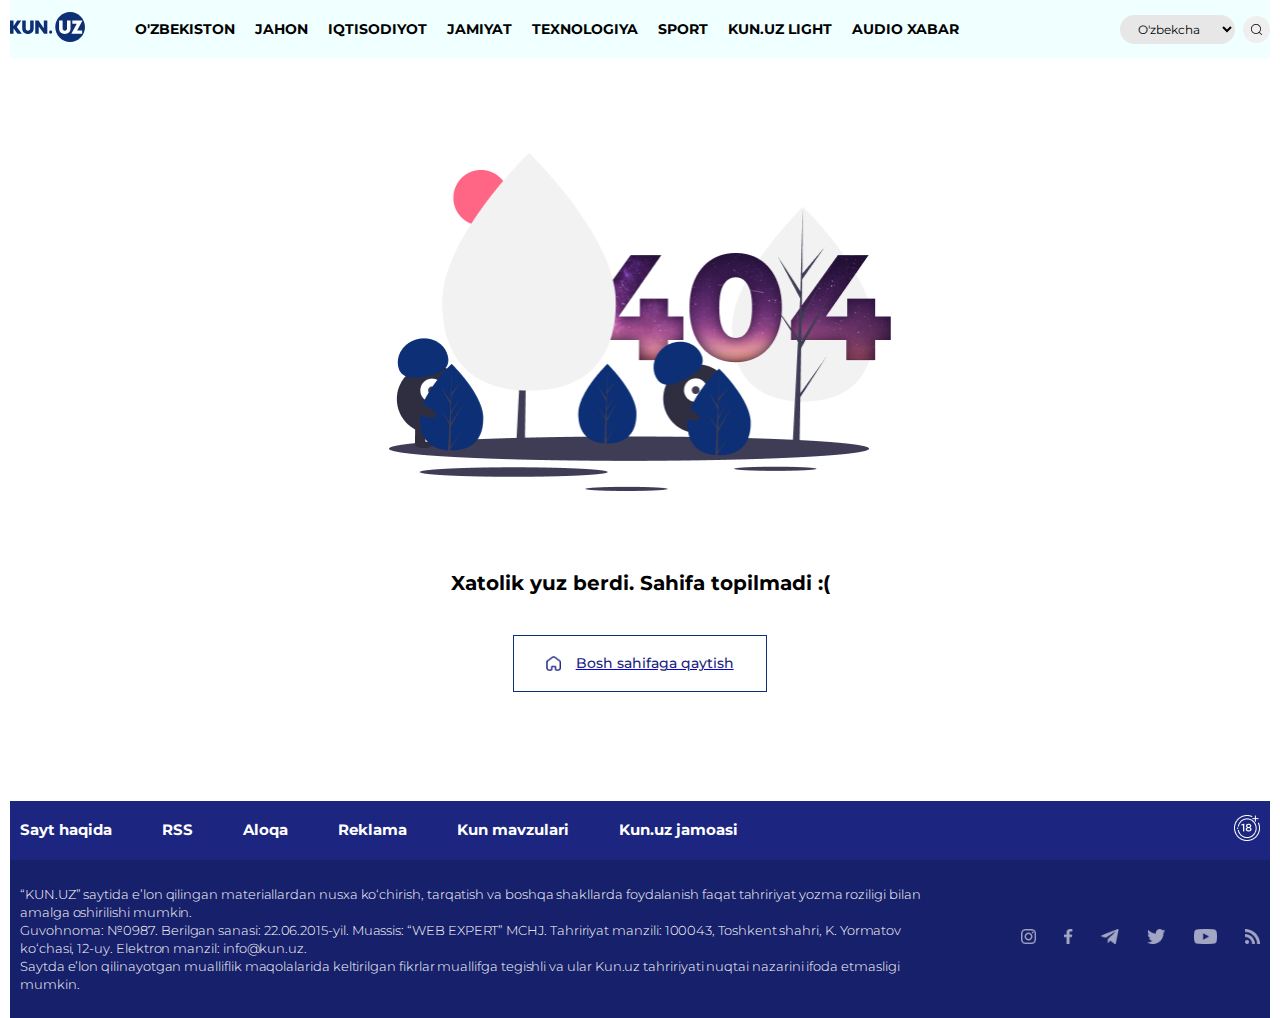
<file: index.html>
<!DOCTYPE html>
<html lang="en">
<head>
    <meta charset="UTF-8">
    <meta http-equiv="X-UA-Compatible" content="IE=edge">
    <meta name="viewport" content="width=device-width, initial-scale=1.0">
    <title>kun.uz</title>
    <link rel="stylesheet" href="./css/main.css">
        
</head>
<body>
    <div class="container">
        <!--header-->
        <header class="header">
            <div class="header__left">
                <div class="header__logo">
                    <img src="./img/Group-12.svg" alt="site-logo">
                </div>
                <ul class="header__nav nav">
                    <li class="nav__item">
                        <a href="#">O'zbekiston</a>
                    </li>
                    <li class="nav__item">
                        <a href="#">Jahon</a>
                    </li>
                    <li class="nav__item">
                        <a href="#">Iqtisodiyot</a>
                    </li>
                    <li class="nav__item">
                        <a href="#">Jamiyat</a>
                    </li>
                    <li class="nav__item">
                        <a href="#">Texnologiya</a>
                    </li>
                    <li class="nav__item">
                        <a href="#">Sport</a>
                    </li>
                    <li class="nav__item">
                        <a href="#">Kun.uz LIGHT</a>
                    </li>
                    <li class="nav__item">
                        <a href="#">audio xabar</a>
                    </li>
                </ul>
            </div>
            <div class="header__right">
                <div class="header__right-selecting">
                    <form action="/action_page.php">
                        <select name="cars" id="cars">
                          <option value="volvo">O'zbekcha</option>
                          <option value="saab">English</option>
                          <option value="opel">Russian</option>
                          <option value="audi">Karakalpak</option>
                        </select>
                    </form>
                </div>
                <button class="header__right-search">
                    <a href="#">
                        <img src="./img/Union.png" style="height: 11px; width: 11px;" alt="search-button">
                    </a>
                </button>  
            </div>
        </header>
        <!--end of the header-->
        <main>
            <!--intro-->
            <div class="container">
                <section class="intro">
                    <img class="intro__img" src="./img/Group-116.png" style="width: 502.76px; height: 338px;"  alt="main-img">
                    <h3 class="intro__heading">Xatolik yuz berdi. Sahifa topilmadi :(</h3>
                    <a href="#bosh-sahifa">
                        <div class="intro__btn">
                            <img class="intro__btn-img" src="./img/Home.png" style="height: 15px; width: 14.25px;" alt="button-icon">
                            <div class="intro__btn-text">Bosh sahifaga qaytish</div>
                        </div>
                    </a>
                </section>
            </div>
            <!--end of the intro-->
            <!--footer-->
            <footer>
                <div class="footer-headerwrap">
                    <div class="footer-header__container container">
                        <div class="footer-header">
                            <ul class="footer-header__list">
                                <li class="footer-header__list-item">
                                    <a href="#">Sayt haqida</a>
                                </li>
                                <li class="footer-header__list-item">
                                    <a href="#">RSS</a>
                                </li>
                                <li class="footer-header__list-item">
                                    <a href="#">Aloqa</a>
                                </li>
                                <li class="footer-header__list-item">
                                    <a href="#">Reklama</a>
                                </li>
                                <li class="footer-header__list-item">
                                    <a href="#">Kun mavzulari</a>
                                </li>
                                <li class="footer-header__list-item">
                                    <a href="#">Kun.uz jamoasi</a>
                                </li>
                            </ul>
                            <div class="footer-header__img">
                                <img src="./img/Group-86.png" style="width: 26px; height: 26px;" alt="footer-header-image">
                            </div>
                        </div>
                    </div>
                </div>
                <div class="footer-introwrap">
                    <div class="footer-intro__container container">
                        <div class="footer-intro">
                            <div class="footer-intro__texts">
                                <p>“KUN.UZ” saytida eʼlon qilingan materiallardan nusxa koʻchirish, tarqatish va boshqa shakllarda foydalanish faqat tahririyat yozma roziligi bilan amalga oshirilishi mumkin.</p>
                                <p> Guvohnoma: №0987. Berilgan sanasi: 22.06.2015-yil. Muassis: “WEB EXPERT” MCHJ. Tahririyat manzili: 100043, Toshkent shahri, K. Yormatov koʻchasi, 12-uy. Elektron manzil: info@kun.uz.</p>
                                <p> Saytda eʼlon qilinayotgan mualliflik maqolalarida keltirilgan fikrlar muallifga tegishli va ular Kun.uz tahririyati nuqtai nazarini ifoda etmasligi mumkin.</p>
    
                            </div>
                            <ul class="footer-intro__icons">
                                <li class="footer-intro__icons-item">
                                    <a href="#">
                                        <img src="./img/insta.png" alt="instagram">
                                    </a>
                                </li>
                                <li class="footer-intro__icons-item">
                                    <a href="#">
                                        <img src="./img/fcbook.png" alt="facebook">
                                    </a>
                                </li>
                                <li class="footer-intro__icons-item">
                                    <a href="#">
                                        <img src="./img/tg.png" alt="telegram">
                                    </a>
                                </li>
                                <li class="footer-intro__icons-item">
                                    <a href="#">
                                        <img src="./img/twit.png" alt="twitter">
                                    </a>
                                </li>
                                <li class="footer-intro__icons-item">
                                    <a href="#">
                                        <img src="./img/ytube.png" alt="Youtube">
                                    </a>
                                </li>
                                <li class="footer-intro__icons-item">
                                    <a href="#">
                                        <img src="./img/wifi.png" alt="Wifi">
                                    </a>
                                </li>
                            </ul>
                        </div>
                    </div>
                </div>
            </footer>
            <!--end of the footer->
        </main>
    </div>
    




    <script>
        /* When the user clicks on the button, 
        toggle between hiding and showing the dropdown content */
        function myFunction() {
          document.getElementById("myDropdown").classList.toggle("show");
        }
        
        // Close the dropdown if the user clicks outside of it
        window.onclick = function(e) {
          if (!e.target.matches('.header__dropdown-dropbtn')) {
          var myDropdown = document.getElementById("myDropdown");
            if (myDropdown.classList.contains('show')) {
              myDropdown.classList.remove('show');
            }
          }
        }
    </script>
</body>
</html>
</file>
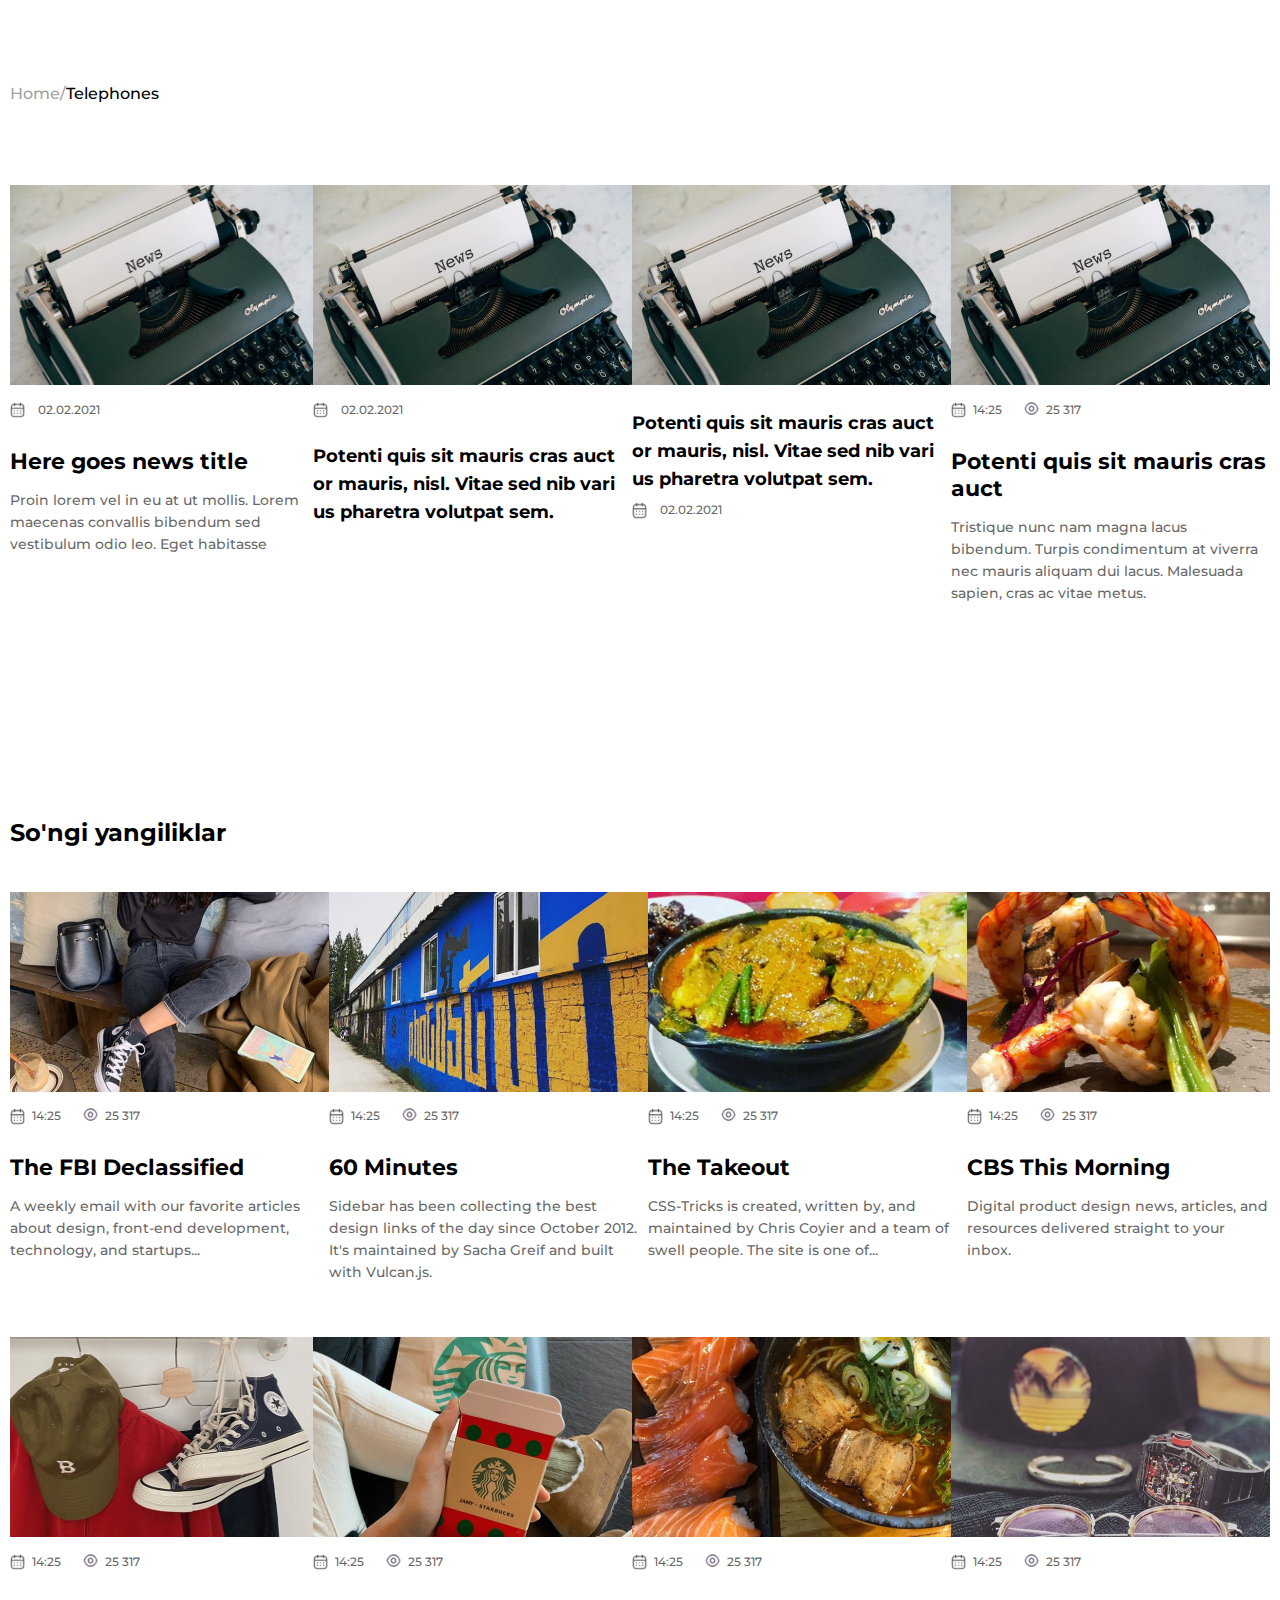
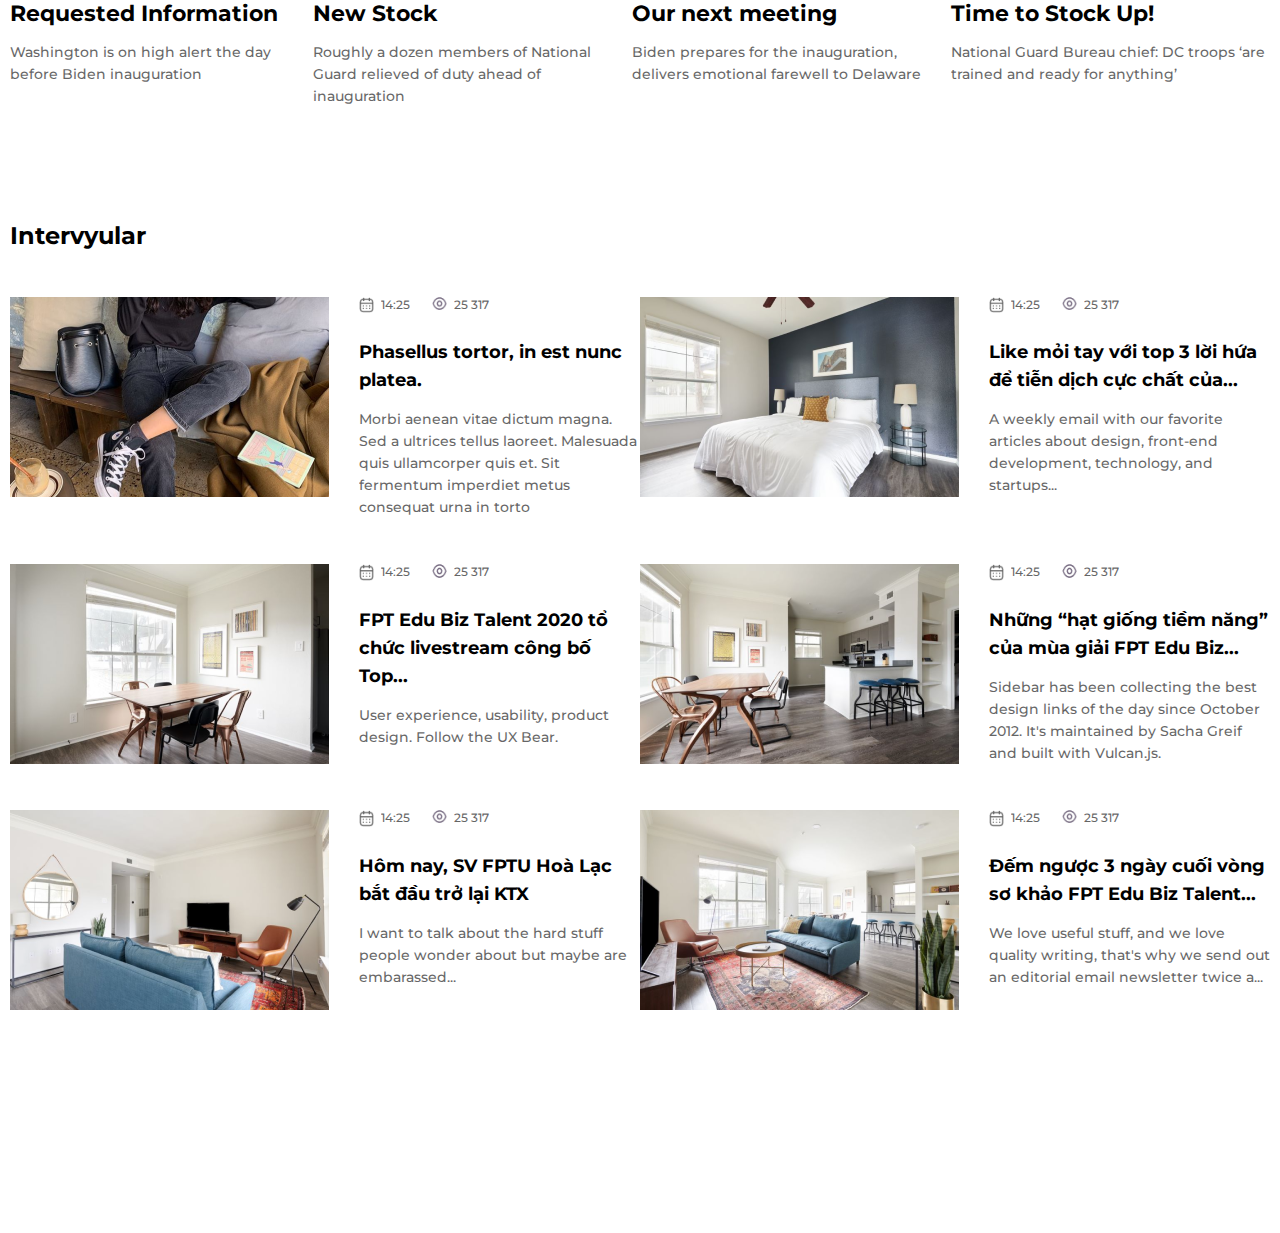
<file: frame3.html>
<!DOCTYPE html>
<html lang="en">
<head>
    <meta charset="UTF-8">
    <meta http-equiv="X-UA-Compatible" content="IE=edge">
    <meta name="viewport" content="width=device-width, initial-scale=1.0">
    <title>frame3</title>
    <link rel="stylesheet" href="./css/main.css">
</head>
<body>
    <h1 class="visually-hidden">lalala</h1>
    <div class="container-frame3">
        <!--telephones-->
        <section class="telephones">
            <h3 class="telephones__heading">
                <span class="telephones__span">Home/</span>Telephones
            </h3>
            <ul class="telephones__cards">
                <li class="telephones__cards-card1 card1">
                    <img class="card1__img" style="width: 319px; height: 200px;" src="./img/telephones-card-pic.png" alt="card-image">
                    <div class="card1__info">
                        <img class="card1__info-icon" style="width: 15px; height: 16.67px;" src="./img/Calendar.png" alt="calendar-icon">
                        <p class="card1__info-date">02.02.2021</p>
                    </div>
                    <h4 class="card1__title">Here goes news title</h4>
                    <p class="card1__text">Proin lorem vel in eu at ut mollis. Lorem maecenas convallis bibendum
                        sed vestibulum odio leo. Eget habitasse</p>
                </li>
                <li class="telephones__cards-card2 card2">
                    <img class="card2__img" style="width: 319px; height: 200px;" src="./img/telephones-card-pic.png" alt="card-image">
                    <div class="card2__info">
                        <img class="card2__info-icon" style="width: 15px; height: 16.67px;" src="./img/Calendar.png" alt="calendar-icon">
                        <p class="card2__info-date">02.02.2021</p>
                    </div>
                    <h4 class="card2__title">
                        Potenti quis sit mauris cras auct or mauris, nisl. Vitae sed nib vari us pharetra volutpat sem.
                    </h4>
                </li>
                <li class="telephones__cards-card3 card3">
                    <img class="card3__img" style="width: 319px; height: 200px;" src="./img/telephones-card-pic.png" alt="card-image">
                    <h4 class="card3__title">
                        Potenti quis sit mauris cras auct or mauris, nisl. Vitae sed nib vari us pharetra volutpat sem.
                    </h4>
                    <div class="card3__info">
                        <img class="card3__info-icon" style="width: 15px; height: 16.67px;" src="./img/Calendar.png" alt="calendar-icon">
                        <p class="card3__info-date">02.02.2021</p>
                    </div>
                </li>
                <li class="telephones__cards-card4 card4">
                    <img class="card4__img" style="width: 319px; height: 200px;" src="./img/telephones-card-pic.png" alt="card-image">
                    <div class="card4__info">
                        <div class="card4__info-time">
                            <img class="card4__info-icon" style="width: 15px; height: 16.67px;" src="./img/Calendar.png" alt="calendar-icon">
                            <p class="card4__info-date">14:25</p>
                        </div>
                        <div class="card4__info-seen">
                            <img class="card4__info-icon" style="width: 15.42px; height: 13.17px;" src="./img/Show.png" alt="eye-icon">
                            <p class="card4__info-date">25 317</p>
                        </div>

                    </div>
                    <h4 class="card4__title">Potenti quis sit mauris cras auct</h4>
                    <p class="card4__text">Tristique nunc nam magna lacus bibendum. Turpis condimentum at viverra nec mauris aliquam dui lacus. Malesuada sapien, cras ac vitae metus.</p>
                </li>     
            </ul>
        </section>
        <!--end of the telephones-->
        <!-- last-news-->
        <section class="lastnews">
            <h3 class="lastnews__heading">So'ngi yangiliklar</h3>
            <ul class="lastnews__cards">
                <li class="lastnews__cards-card card">
                    <img class="card__img" style="width: 319px; height: 200px;" src="./img/FBI.png" alt="card-image">
                    <div class="card__info">
                        <div class="card__info-time">
                            <img class="card__info-icon" style="width: 15px; height: 16.67px;" src="./img/Calendar.png" alt="calendar-icon">
                            <p class="card__info-date">14:25</p>
                        </div>
                        <div class="card__info-seen">
                            <img class="card__info-icon" style="width: 15.42px; height: 13.17px;" src="./img/Show.png" alt="eye-icon">
                            <p class="card__info-date">25 317</p>
                        </div>
                    </div>
                    <h4 class="card__title">The FBI Declassified</h4>
                    <p class="card__text">A weekly email with our favorite articles about design, front-end development, technology, and startups...</p>
                </li>
                <li class="lastnews__cards-card card">
                    <img class="card__img" style="width: 319px; height: 200px;" src="./img/60.png" alt="card-image">
                    <div class="card__info">
                        <div class="card__info-time">
                            <img class="card__info-icon" style="width: 15px; height: 16.67px;" src="./img/Calendar.png" alt="calendar-icon">
                            <p class="card__info-date">14:25</p>
                        </div>
                        <div class="card__info-seen">
                            <img class="card__info-icon" style="width: 15.42px; height: 13.17px;" src="./img/Show.png" alt="eye-icon">
                            <p class="card__info-date">25 317</p>
                        </div>
                    </div>
                    <h4 class="card__title">60 Minutes</h4>
                    <p class="card__text">Sidebar has been collecting the best design links of the day since October 2012. It's maintained by Sacha Greif and built with Vulcan.js.</p>
                </li>
                <li class="lastnews__cards-card card">
                    <img class="card__img" style="width: 319px; height: 200px;" src="./img/takeout.png" alt="card-image">
                    <div class="card__info">
                        <div class="card__info-time">
                            <img class="card__info-icon" style="width: 15px; height: 16.67px;" src="./img/Calendar.png" alt="calendar-icon">
                            <p class="card__info-date">14:25</p>
                        </div>
                        <div class="card__info-seen">
                            <img class="card__info-icon" style="width: 15.42px; height: 13.17px;" src="./img/Show.png" alt="eye-icon">
                            <p class="card__info-date">25 317</p>
                        </div>
                    </div>
                    <h4 class="card__title">The Takeout</h4>
                    <p class="card__text">CSS-Tricks is created, written by, and maintained by Chris Coyier and a team of swell people. The site is one of...</p>
                </li>
                <li class="lastnews__cards-card card">
                    <img class="card__img" style="width: 319px; height: 200px;" src="./img/CBS.png" alt="card-image">
                    <div class="card__info">
                        <div class="card__info-time">
                            <img class="card__info-icon" style="width: 15px; height: 16.67px;" src="./img/Calendar.png" alt="calendar-icon">
                            <p class="card__info-date">14:25</p>
                        </div>
                        <div class="card__info-seen">
                            <img class="card__info-icon" style="width: 15.42px; height: 13.17px;" src="./img/Show.png" alt="eye-icon">
                            <p class="card__info-date">25 317</p>
                        </div>
                    </div>
                    <h4 class="card__title">CBS This Morning</h4>
                    <p class="card__text">Digital product design news, articles, and resources delivered straight to your inbox.</p>
                </li>         
            </ul>
            <ul class="lastnews__cards">
                <li class="lastnews__cards-card card">
                    <img class="card__img" style="width: 319px; height: 200px;" src="./img/requested.png" alt="card-image">
                    <div class="card__info">
                        <div class="card__info-time">
                            <img class="card__info-icon" style="width: 15px; height: 16.67px;" src="./img/Calendar.png" alt="calendar-icon">
                            <p class="card__info-date">14:25</p>
                        </div>
                        <div class="card__info-seen">
                            <img class="card__info-icon" style="width: 15.42px; height: 13.17px;" src="./img/Show.png" alt="eye-icon">
                            <p class="card__info-date">25 317</p>
                        </div>
                    </div>
                    <h4 class="card__title">Requested Information</h4>
                    <p class="card__text">Washington is on high alert the day before Biden inauguration</p>
                </li>
                <li class="lastnews__cards-card card">
                    <img class="card__img" style="width: 319px; height: 200px;" src="./img/newstock.png" alt="card-image">
                    <div class="card__info">
                        <div class="card__info-time">
                            <img class="card__info-icon" style="width: 15px; height: 16.67px;" src="./img/Calendar.png" alt="calendar-icon">
                            <p class="card__info-date">14:25</p>
                        </div>
                        <div class="card__info-seen">
                            <img class="card__info-icon" style="width: 15.42px; height: 13.17px;" src="./img/Show.png" alt="eye-icon">
                            <p class="card__info-date">25 317</p>
                        </div>
                    </div>
                    <h4 class="card__title">New Stock</h4>
                    <p class="card__text">Roughly a dozen members of National Guard relieved of duty ahead of inauguration</p>
                </li>
                <li class="lastnews__cards-card card">
                    <img class="card__img" style="width: 319px; height: 200px;" src="./img/nextmeeting.png" alt="card-image">
                    <div class="card__info">
                        <div class="card__info-time">
                            <img class="card__info-icon" style="width: 15px; height: 16.67px;" src="./img/Calendar.png" alt="calendar-icon">
                            <p class="card__info-date">14:25</p>
                        </div>
                        <div class="card__info-seen">
                            <img class="card__info-icon" style="width: 15.42px; height: 13.17px;" src="./img/Show.png" alt="eye-icon">
                            <p class="card__info-date">25 317</p>
                        </div>
                    </div>
                    <h4 class="card__title">Our next meeting</h4>
                    <p class="card__text">Biden prepares for the inauguration, delivers emotional farewell to Delaware</p>
                </li>
                <li class="lastnews__cards-card card">
                    <img class="card__img" style="width: 319px; height: 200px;" src="./img/timetostockup.png" alt="card-image">
                    <div class="card__info">
                        <div class="card__info-time">
                            <img class="card__info-icon" style="width: 15px; height: 16.67px;" src="./img/Calendar.png" alt="calendar-icon">
                            <p class="card__info-date">14:25</p>
                        </div>
                        <div class="card__info-seen">
                            <img class="card__info-icon" style="width: 15.42px; height: 13.17px;" src="./img/Show.png" alt="eye-icon">
                            <p class="card__info-date">25 317</p>
                        </div>
                    </div>
                    <h4 class="card__title">Time to Stock Up!</h4>
                    <p class="card__text">National Guard Bureau chief: DC troops ‘are trained and ready for anything’</p>
                </li>         
            </ul>
        </section>
        <!--end of the last-news-->
        <!--interview-->
        <section class="interview">
            <h3 class="interview__heading">Intervyular</h3>
            <ul class="interview__cards">
                <li class="lastnews__cards-card card">
                    <div class="card__left">
                        <img class="card__img" style="width: 319px; height: 200px;" src="./img/intcard1.png" alt="card-image">
                    </div>
                    <div class="card__right">
                        <div class="card__info">
                            <div class="card__info-time">
                                <img class="card__info-icon" style="width: 15px; height: 16.67px;" src="./img/Calendar.png" alt="calendar-icon">
                                <p class="card__info-date">14:25</p>
                            </div>
                            <div class="card__info-seen">
                                <img class="card__info-icon" style="width: 15.42px; height: 13.17px;" src="./img/Show.png" alt="eye-icon">
                                <p class="card__info-date">25 317</p>
                            </div>
                        </div>
                        <h4 class="card__title">Phasellus tortor, in est nunc platea.</h4>
                        <p class="card__text">Morbi aenean vitae dictum magna. Sed a ultrices tellus laoreet. Malesuada quis ullamcorper quis et. Sit fermentum imperdiet metus consequat urna in torto</p>
                    </div>
                </li>
                <li class="lastnews__cards-card card">
                    <div class="card__left">
                        <img class="card__img" style="width: 319px; height: 200px;" src="./img/intcard2.png" alt="card-image">
                    </div>
                    <div class="card__right">
                        <div class="card__info">
                            <div class="card__info-time">
                                <img class="card__info-icon" style="width: 15px; height: 16.67px;" src="./img/Calendar.png" alt="calendar-icon">
                                <p class="card__info-date">14:25</p>
                            </div>
                            <div class="card__info-seen">
                                <img class="card__info-icon" style="width: 15.42px; height: 13.17px;" src="./img/Show.png" alt="eye-icon">
                                <p class="card__info-date">25 317</p>
                            </div>
                        </div>
                        <h4 class="card__title">Like mỏi tay với top 3 lời hứa để tiễn dịch cực chất của...</h4>
                        <p class="card__text">A weekly email with our favorite articles about design, front-end development, technology, and startups...</p>
                    </div>
                </li>
            </ul>
            <ul class="interview__cards">
                <li class="lastnews__cards-card card">
                    <div class="card__left">
                        <img class="card__img" style="width: 319px; height: 200px;" src="./img/intcard3.png" alt="card-image">
                    </div>
                    <div class="card__right">
                        <div class="card__info">
                            <div class="card__info-time">
                                <img class="card__info-icon" style="width: 15px; height: 16.67px;" src="./img/Calendar.png" alt="calendar-icon">
                                <p class="card__info-date">14:25</p>
                            </div>
                            <div class="card__info-seen">
                                <img class="card__info-icon" style="width: 15.42px; height: 13.17px;" src="./img/Show.png" alt="eye-icon">
                                <p class="card__info-date">25 317</p>
                            </div>
                        </div>
                        <h4 class="card__title">FPT Edu Biz Talent 2020 tổ chức livestream công bố Top...</h4>
                        <p class="card__text">User experience, usability, product design. Follow the UX Bear.</p>
                    </div>
                </li>
                <li class="lastnews__cards-card card">
                    <div class="card__left">
                        <img class="card__img" style="width: 319px; height: 200px;" src="./img/intcard4.png" alt="card-image">
                    </div>
                    <div class="card__right">
                        <div class="card__info">
                            <div class="card__info-time">
                                <img class="card__info-icon" style="width: 15px; height: 16.67px;" src="./img/Calendar.png" alt="calendar-icon">
                                <p class="card__info-date">14:25</p>
                            </div>
                            <div class="card__info-seen">
                                <img class="card__info-icon" style="width: 15.42px; height: 13.17px;" src="./img/Show.png" alt="eye-icon">
                                <p class="card__info-date">25 317</p>
                            </div>
                        </div>
                        <h4 class="card__title">Những “hạt giống tiềm năng” của mùa giải FPT Edu Biz...</h4>
                        <p class="card__text">Sidebar has been collecting the best design links of the day since October 2012. It's maintained by Sacha Greif and built with Vulcan.js.</p>
                    </div>
                </li>
            </ul>
            <ul class="interview__cards">
                <li class="lastnews__cards-card card">
                    <div class="card__left">
                        <img class="card__img" style="width: 319px; height: 200px;" src="./img/intcard5.png" alt="card-image">
                    </div>
                    <div class="card__right">
                        <div class="card__info">
                            <div class="card__info-time">
                                <img class="card__info-icon" style="width: 15px; height: 16.67px;" src="./img/Calendar.png" alt="calendar-icon">
                                <p class="card__info-date">14:25</p>
                            </div>
                            <div class="card__info-seen">
                                <img class="card__info-icon" style="width: 15.42px; height: 13.17px;" src="./img/Show.png" alt="eye-icon">
                                <p class="card__info-date">25 317</p>
                            </div>
                        </div>
                        <h4 class="card__title">Hôm nay, SV FPTU Hoà Lạc bắt đầu trở lại KTX</h4>
                        <p class="card__text">I want to talk about the hard stuff people wonder about but maybe are embarassed...</p>
                    </div>
                </li>
                <li class="lastnews__cards-card card">
                    <div class="card__left">
                        <img class="card__img" style="width: 319px; height: 200px;" src="./img/intcard6.png" alt="card-image">
                    </div>
                    <div class="card__right">
                        <div class="card__info">
                            <div class="card__info-time">
                                <img class="card__info-icon" style="width: 15px; height: 16.67px;" src="./img/Calendar.png" alt="calendar-icon">
                                <p class="card__info-date">14:25</p>
                            </div>
                            <div class="card__info-seen">
                                <img class="card__info-icon" style="width: 15.42px; height: 13.17px;" src="./img/Show.png" alt="eye-icon">
                                <p class="card__info-date">25 317</p>
                            </div>
                        </div>
                        <h4 class="card__title">Đếm ngược 3 ngày cuối vòng sơ khảo FPT Edu Biz Talent...</h4>
                        <p class="card__text">We love useful stuff, and we love quality writing, that's why we send out an editorial email newsletter twice a...</p>
                    </div>
                </li>
            </ul>

        </section>
        <!--end of the interview-->
    </div>
</body>
</html>
</file>
<file: css/main.css>
/*! normalize.css v8.0.1 | MIT License | github.com/necolas/normalize.css */
/* Document
   ========================================================================== */
/**
 * 1. Correct the line height in all browsers.
 * 2. Prevent adjustments of font size after orientation changes in iOS.
 */
@import url("https://fonts.googleapis.com/css2?family=Montserrat:wght@300;400;500;700&display=swap");
html {
  line-height: 1.15;
  /* 1 */
  -webkit-text-size-adjust: 100%;
  /* 2 */
}

/* Sections
     ========================================================================== */
/**
   * Remove the margin in all browsers.
   */
body {
  margin: 0;
}

/**
   * Render the `main` element consistently in IE.
   */
main {
  display: block;
}

/**
   * Correct the font size and margin on `h1` elements within `section` and
   * `article` contexts in Chrome, Firefox, and Safari.
   */
h1 {
  font-size: 2em;
  margin: 0.67em 0;
}

/* Grouping content
     ========================================================================== */
/**
   * 1. Add the correct box sizing in Firefox.
   * 2. Show the overflow in Edge and IE.
   */
hr {
  -webkit-box-sizing: content-box;
          box-sizing: content-box;
  /* 1 */
  height: 0;
  /* 1 */
  overflow: visible;
  /* 2 */
}

/**
   * 1. Correct the inheritance and scaling of font size in all browsers.
   * 2. Correct the odd `em` font sizing in all browsers.
   */
pre {
  font-family: monospace, monospace;
  /* 1 */
  font-size: 1em;
  /* 2 */
}

/* Text-level semantics
     ========================================================================== */
/**
   * Remove the gray background on active links in IE 10.
   */
a {
  background-color: transparent;
}

/**
   * 1. Remove the bottom border in Chrome 57-
   * 2. Add the correct text decoration in Chrome, Edge, IE, Opera, and Safari.
   */
abbr[title] {
  border-bottom: none;
  /* 1 */
  text-decoration: underline;
  /* 2 */
  -webkit-text-decoration: underline dotted;
          text-decoration: underline dotted;
  /* 2 */
}

/**
   * Add the correct font weight in Chrome, Edge, and Safari.
   */
b,
strong {
  font-weight: bolder;
}

/**
   * 1. Correct the inheritance and scaling of font size in all browsers.
   * 2. Correct the odd `em` font sizing in all browsers.
   */
code,
kbd,
samp {
  font-family: monospace, monospace;
  /* 1 */
  font-size: 1em;
  /* 2 */
}

/**
   * Add the correct font size in all browsers.
   */
small {
  font-size: 80%;
}

/**
   * Prevent `sub` and `sup` elements from affecting the line height in
   * all browsers.
   */
sub,
sup {
  font-size: 75%;
  line-height: 0;
  position: relative;
  vertical-align: baseline;
}

sub {
  bottom: -0.25em;
}

sup {
  top: -0.5em;
}

/* Embedded content
     ========================================================================== */
/**
   * Remove the border on images inside links in IE 10.
   */
img {
  border-style: none;
}

/* Forms
     ========================================================================== */
/**
   * 1. Change the font styles in all browsers.
   * 2. Remove the margin in Firefox and Safari.
   */
button,
input,
optgroup,
select,
textarea {
  font-family: inherit;
  /* 1 */
  font-size: 100%;
  /* 1 */
  line-height: 1.15;
  /* 1 */
  margin: 0;
  /* 2 */
}

/**
   * Show the overflow in IE.
   * 1. Show the overflow in Edge.
   */
button,
input {
  /* 1 */
  overflow: visible;
}

/**
   * Remove the inheritance of text transform in Edge, Firefox, and IE.
   * 1. Remove the inheritance of text transform in Firefox.
   */
button,
select {
  /* 1 */
  text-transform: none;
}

/**
   * Correct the inability to style clickable types in iOS and Safari.
   */
button,
[type="button"],
[type="reset"],
[type="submit"] {
  -webkit-appearance: button;
}

/**
   * Remove the inner border and padding in Firefox.
   */
button::-moz-focus-inner,
[type="button"]::-moz-focus-inner,
[type="reset"]::-moz-focus-inner,
[type="submit"]::-moz-focus-inner {
  border-style: none;
  padding: 0;
}

/**
   * Restore the focus styles unset by the previous rule.
   */
button:-moz-focusring,
[type="button"]:-moz-focusring,
[type="reset"]:-moz-focusring,
[type="submit"]:-moz-focusring {
  outline: 1px dotted ButtonText;
}

/**
   * Correct the padding in Firefox.
   */
fieldset {
  padding: 0.35em 0.75em 0.625em;
}

/**
   * 1. Correct the text wrapping in Edge and IE.
   * 2. Correct the color inheritance from `fieldset` elements in IE.
   * 3. Remove the padding so developers are not caught out when they zero out
   *    `fieldset` elements in all browsers.
   */
legend {
  -webkit-box-sizing: border-box;
          box-sizing: border-box;
  /* 1 */
  color: inherit;
  /* 2 */
  display: table;
  /* 1 */
  max-width: 100%;
  /* 1 */
  padding: 0;
  /* 3 */
  white-space: normal;
  /* 1 */
}

/**
   * Add the correct vertical alignment in Chrome, Firefox, and Opera.
   */
progress {
  vertical-align: baseline;
}

/**
   * Remove the default vertical scrollbar in IE 10+.
   */
textarea {
  overflow: auto;
}

/**
   * 1. Add the correct box sizing in IE 10.
   * 2. Remove the padding in IE 10.
   */
[type="checkbox"],
[type="radio"] {
  -webkit-box-sizing: border-box;
          box-sizing: border-box;
  /* 1 */
  padding: 0;
  /* 2 */
}

/**
   * Correct the cursor style of increment and decrement buttons in Chrome.
   */
[type="number"]::-webkit-inner-spin-button,
[type="number"]::-webkit-outer-spin-button {
  height: auto;
}

/**
   * 1. Correct the odd appearance in Chrome and Safari.
   * 2. Correct the outline style in Safari.
   */
[type="search"] {
  -webkit-appearance: textfield;
  /* 1 */
  outline-offset: -2px;
  /* 2 */
}

/**
   * Remove the inner padding in Chrome and Safari on macOS.
   */
[type="search"]::-webkit-search-decoration {
  -webkit-appearance: none;
}

/**
   * 1. Correct the inability to style clickable types in iOS and Safari.
   * 2. Change font properties to `inherit` in Safari.
   */
::-webkit-file-upload-button {
  -webkit-appearance: button;
  /* 1 */
  font: inherit;
  /* 2 */
}

/* Interactive
     ========================================================================== */
/*
   * Add the correct display in Edge, IE 10+, and Firefox.
   */
details {
  display: block;
}

/*
   * Add the correct display in all browsers.
   */
summary {
  display: list-item;
}

/* Misc
     ========================================================================== */
/**
   * Add the correct display in IE 10+.
   */
template {
  display: none;
}

/**
   * Add the correct display in IE 10.
   */
[hidden] {
  display: none;
}

*, ::before, ::after {
  -webkit-box-sizing: inherit;
          box-sizing: inherit;
}

html {
  height: 100%;
}

body {
  margin: 0;
  padding: 0;
  font-family: "Arial", sans-serif;
  -webkit-box-sizing: border-box;
          box-sizing: border-box;
}

.container {
  max-width: 1356px;
  padding-left: 10px;
  padding-right: 10px;
  margin-left: auto;
  margin-right: auto;
}

.container-frame3 {
  max-width: 1386px;
  padding-left: 10px;
  padding-right: 10px;
  padding-bottom: 191px;
  margin-left: auto;
  margin-right: auto;
}

img {
  max-width: 100%;
  height: auto;
}

.visually-hidden {
  clip: rect(0 0 0 0);
  -webkit-clip-path: inset(50%);
          clip-path: inset(50%);
  height: 1px;
  overflow: hidden;
  position: absolute;
  white-space: nowrap;
  width: 1px;
}

.header {
  display: -webkit-box;
  display: -ms-flexbox;
  display: flex;
  -webkit-box-orient: horizontal;
  -webkit-box-direction: normal;
      -ms-flex-direction: row;
          flex-direction: row;
  -webkit-box-pack: justify;
      -ms-flex-pack: justify;
          justify-content: space-between;
  padding: 12px 0px;
  background-color: azure;
  -webkit-box-align: center;
      -ms-flex-align: center;
          align-items: center;
}

.header__left {
  display: -webkit-box;
  display: -ms-flexbox;
  display: flex;
  -webkit-box-orient: horizontal;
  -webkit-box-direction: normal;
      -ms-flex-direction: row;
          flex-direction: row;
  -webkit-box-pack: justify;
      -ms-flex-pack: justify;
          justify-content: space-between;
  -webkit-box-align: center;
      -ms-flex-align: center;
          align-items: center;
}

.header__left .header__logo {
  display: block;
  margin-right: 30px;
}

.header__left .nav {
  margin: 0;
  padding: 0;
  list-style-type: none;
  display: -webkit-box;
  display: -ms-flexbox;
  display: flex;
  -webkit-box-orient: horizontal;
  -webkit-box-direction: normal;
      -ms-flex-direction: row;
          flex-direction: row;
}

.header__left .nav__item {
  margin-left: 20px;
}

.header__left .nav__item a {
  text-decoration: none;
  text-transform: uppercase;
  font-family: 'Montserrat';
  font-style: normal;
  font-weight: bold;
  font-size: 14px;
  line-height: 17px;
  color: #000000;
}

.header__right {
  display: -webkit-box;
  display: -ms-flexbox;
  display: flex;
  -webkit-box-orient: horizontal;
  -webkit-box-direction: normal;
      -ms-flex-direction: row;
          flex-direction: row;
  -webkit-box-pack: justify;
      -ms-flex-pack: justify;
          justify-content: space-between;
  -webkit-box-align: center;
      -ms-flex-align: center;
          align-items: center;
}

.header__right select {
  margin-right: 8px;
  padding: 6px 14px;
  font-family: Montserrat;
  font-style: normal;
  font-weight: normal;
  font-size: 12px;
  line-height: 15px;
  border: none;
  border-radius: 40px;
  background-color: #E7E7E7;
  color: #000000;
}

.header__right-search {
  -o-object-fit: contain;
     object-fit: contain;
  padding: 8px;
  border: none;
  border-radius: 50%;
}

.header__right-search img {
  display: block;
  width: 11px;
  height: 11px;
}

.intro {
  display: -webkit-box;
  display: -ms-flexbox;
  display: flex;
  -webkit-box-orient: vertical;
  -webkit-box-direction: normal;
      -ms-flex-direction: column;
          flex-direction: column;
  -webkit-box-align: center;
      -ms-flex-align: center;
          align-items: center;
  padding-top: 95px;
  padding-bottom: 109px;
}

.intro__img {
  margin-bottom: 60px;
}

.intro__heading {
  margin-bottom: 40px;
  font-family: 'Montserrat';
  font-style: normal;
  font-weight: bold;
  font-size: 20px;
  line-height: 24px;
  color: #000000;
}

.intro__btn {
  display: -webkit-box;
  display: -ms-flexbox;
  display: flex;
  -webkit-box-orient: horizontal;
  -webkit-box-direction: normal;
      -ms-flex-direction: row;
          flex-direction: row;
  -webkit-box-pack: justify;
      -ms-flex-pack: justify;
          justify-content: space-between;
  -webkit-box-align: center;
      -ms-flex-align: center;
          align-items: center;
  padding: 19px 32px;
  background: #FFFFFF;
  border: 1px solid #0C2F75;
  -webkit-box-sizing: border-box;
          box-sizing: border-box;
  text-decoration: none;
}

.intro__btn-img {
  float: left;
}

.intro__btn-text {
  text-decoration: none;
  margin-left: 15px;
  font-family: 'Montserrat';
  font-style: normal;
  font-weight: 500;
  font-size: 14px;
  line-height: 17px;
  color: #1C2680;
}

.footer-headerwrap {
  background-color: #1C2680;
}

.footer-header {
  display: -webkit-box;
  display: -ms-flexbox;
  display: flex;
  -webkit-box-orient: horizontal;
  -webkit-box-direction: normal;
      -ms-flex-direction: row;
          flex-direction: row;
  -webkit-box-pack: justify;
      -ms-flex-pack: justify;
          justify-content: space-between;
  -webkit-box-align: center;
      -ms-flex-align: center;
          align-items: center;
  padding: 14px 0px;
}

.footer-header__list {
  display: -webkit-box;
  display: -ms-flexbox;
  display: flex;
  -webkit-box-orient: horizontal;
  -webkit-box-direction: normal;
      -ms-flex-direction: row;
          flex-direction: row;
  -webkit-box-pack: justify;
      -ms-flex-pack: justify;
          justify-content: space-between;
  -webkit-box-align: center;
      -ms-flex-align: center;
          align-items: center;
  margin: 0;
  padding: 0;
  list-style-type: none;
  align-items: center;
}

.footer-header__list-item {
  margin-right: 50px;
}

.footer-header__list-item a {
  text-decoration: none;
  font-family: 'Montserrat';
  font-style: normal;
  font-weight: bold;
  font-size: 15px;
  line-height: 18px;
  color: #FFFFFF;
}

.footer-header__img {
  display: block;
  color: #FFFFFF;
}

.footer-introwrap {
  background-color: #17206A;
  margin: 0;
  padding: 0;
}

.footer-intro {
  padding: 25px 0px;
  display: -webkit-box;
  display: -ms-flexbox;
  display: flex;
  -webkit-box-orient: horizontal;
  -webkit-box-direction: normal;
      -ms-flex-direction: row;
          flex-direction: row;
  -webkit-box-pack: justify;
      -ms-flex-pack: justify;
          justify-content: space-between;
  -webkit-box-align: center;
      -ms-flex-align: center;
          align-items: center;
}

.footer-intro__texts {
  display: -webkit-box;
  display: -ms-flexbox;
  display: flex;
  -webkit-box-orient: vertical;
  -webkit-box-direction: normal;
      -ms-flex-direction: column;
          flex-direction: column;
  width: 1000px;
}

.footer-intro__texts p {
  margin: 0;
  padding: 0;
  text-align: left;
  font-family: 'Montserrat';
  font-style: normal;
  font-weight: 300;
  font-size: 13px;
  line-height: 18px;
  letter-spacing: -0.005em;
  color: #FFFFFF;
}

.footer-intro__icons {
  display: -webkit-box;
  display: -ms-flexbox;
  display: flex;
  -webkit-box-orient: horizontal;
  -webkit-box-direction: normal;
      -ms-flex-direction: row;
          flex-direction: row;
  -webkit-box-pack: justify;
      -ms-flex-pack: justify;
          justify-content: space-between;
  -webkit-box-align: center;
      -ms-flex-align: center;
          align-items: center;
  list-style-type: none;
}

.footer-intro__icons-item {
  margin-left: 28px;
}

.telephones {
  padding-top: 84px;
  padding-bottom: 200px;
}

.telephones__heading {
  margin: 0;
  padding: 0;
  font-family: 'Montserrat';
  font-style: normal;
  font-weight: 500;
  font-size: 16px;
  line-height: 20px;
  color: #000000;
  margin-bottom: 81px;
}

.telephones__span {
  color: rgba(0, 0, 0, 0.4);
}

.telephones__cards {
  margin: 0;
  padding: 0;
  display: -webkit-box;
  display: -ms-flexbox;
  display: flex;
  -webkit-box-orient: horizontal;
  -webkit-box-direction: normal;
      -ms-flex-direction: row;
          flex-direction: row;
  -webkit-box-pack: justify;
      -ms-flex-pack: justify;
          justify-content: space-between;
  list-style-type: none;
}

.telephones__cards .card1 {
  max-width: 319px;
}

.telephones__cards .card1__img {
  display: block;
  margin-bottom: 16.67px;
}

.telephones__cards .card1__info {
  display: -webkit-box;
  display: -ms-flexbox;
  display: flex;
  -webkit-box-orient: horizontal;
  -webkit-box-direction: normal;
      -ms-flex-direction: row;
          flex-direction: row;
  margin-bottom: 11.67px;
}

.telephones__cards .card1__info-icon {
  margin-right: 12.5px;
  color: #000000;
  opacity: 0.6;
}

.telephones__cards .card1__info-date {
  margin: 0;
  padding: 0;
  font-family: "Montserrat";
  font-style: normal;
  font-weight: 500;
  font-size: 12px;
  line-height: 15px;
  color: #000000;
  opacity: 0.6;
}

.telephones__cards .card1__title {
  margin-bottom: 9px;
  font-family: "Montserrat";
  font-style: normal;
  font-weight: bold;
  font-size: 22px;
  line-height: 27px;
  color: #000000;
}

.telephones__cards .card1__text {
  font-family: "Montserrat";
  font-style: normal;
  font-weight: 500;
  font-size: 14px;
  line-height: 22px;
  color: #000000;
  opacity: 0.6;
}

.telephones__cards .card2 {
  max-width: 319px;
}

.telephones__cards .card2__img {
  display: block;
  margin-bottom: 16.67px;
}

.telephones__cards .card2__info {
  display: -webkit-box;
  display: -ms-flexbox;
  display: flex;
  -webkit-box-orient: horizontal;
  -webkit-box-direction: normal;
      -ms-flex-direction: row;
          flex-direction: row;
  margin-bottom: 11.67px;
}

.telephones__cards .card2__info-icon {
  margin-right: 12.5px;
  color: #000000;
  opacity: 0.6;
}

.telephones__cards .card2__info-date {
  margin: 0;
  padding: 0;
  font-family: "Montserrat";
  font-style: normal;
  font-weight: 500;
  font-size: 12px;
  line-height: 15px;
  color: #000000;
  opacity: 0.6;
}

.telephones__cards .card2__title {
  margin-bottom: 11.67px;
  font-family: "Montserrat";
  font-style: normal;
  font-weight: bold;
  font-size: 18px;
  line-height: 28px;
  color: #000000;
}

.telephones__cards .card3 {
  max-width: 319px;
}

.telephones__cards .card3__img {
  display: block;
  margin-bottom: 16.67px;
}

.telephones__cards .card3__info {
  display: -webkit-box;
  display: -ms-flexbox;
  display: flex;
  -webkit-box-orient: horizontal;
  -webkit-box-direction: normal;
      -ms-flex-direction: row;
          flex-direction: row;
  margin-bottom: 11.67px;
}

.telephones__cards .card3__info-icon {
  margin-right: 12.5px;
  color: #000000;
  opacity: 0.6;
}

.telephones__cards .card3__info-date {
  margin: 0;
  padding: 0;
  font-family: "Montserrat";
  font-style: normal;
  font-weight: 500;
  font-size: 12px;
  line-height: 15px;
  color: #000000;
  opacity: 0.6;
}

.telephones__cards .card3__title {
  margin-bottom: 9px;
  font-family: "Montserrat";
  font-style: normal;
  font-weight: bold;
  font-size: 18px;
  line-height: 28px;
  color: #000000;
}

.telephones__cards .card4 {
  max-width: 319px;
}

.telephones__cards .card4__img {
  display: block;
  margin-bottom: 16.67px;
}

.telephones__cards .card4__info {
  display: -webkit-box;
  display: -ms-flexbox;
  display: flex;
  -webkit-box-orient: horizontal;
  -webkit-box-direction: normal;
      -ms-flex-direction: row;
          flex-direction: row;
  margin-bottom: 11.67px;
}

.telephones__cards .card4__info-time {
  display: -webkit-box;
  display: -ms-flexbox;
  display: flex;
  -webkit-box-orient: horizontal;
  -webkit-box-direction: normal;
      -ms-flex-direction: row;
          flex-direction: row;
  margin-right: 22px;
}

.telephones__cards .card4__info-icon {
  margin-right: 7px;
  color: #000000;
  opacity: 0.6;
}

.telephones__cards .card4__info-date {
  margin: 0;
  padding: 0;
  font-family: "Montserrat";
  font-style: normal;
  font-weight: 500;
  font-size: 12px;
  line-height: 15px;
  color: #000000;
  opacity: 0.6;
}

.telephones__cards .card4__info-seen {
  display: -webkit-box;
  display: -ms-flexbox;
  display: flex;
  -webkit-box-orient: horizontal;
  -webkit-box-direction: normal;
      -ms-flex-direction: row;
          flex-direction: row;
}

.telephones__cards .card4__title {
  margin-bottom: 9px;
  font-family: "Montserrat";
  font-style: normal;
  font-weight: bold;
  font-size: 22px;
  line-height: 27px;
  color: #000000;
}

.telephones__cards .card4__text {
  font-family: "Montserrat";
  font-style: normal;
  font-weight: 500;
  font-size: 14px;
  line-height: 22px;
  color: #000000;
  opacity: 0.6;
}

.lastnews {
  margin-bottom: 100px;
}

.lastnews__heading {
  margin: 0;
  padding: 0;
  font-family: 'Montserrat';
  font-style: bold;
  font-weight: 700;
  font-size: 24px;
  line-height: 29px;
  color: #000000;
  margin-bottom: 45px;
}

.lastnews__cards {
  margin: 0;
  padding: 0;
  margin-bottom: 40px;
  display: -webkit-box;
  display: -ms-flexbox;
  display: flex;
  -webkit-box-orient: horizontal;
  -webkit-box-direction: normal;
      -ms-flex-direction: row;
          flex-direction: row;
  -webkit-box-pack: justify;
      -ms-flex-pack: justify;
          justify-content: space-between;
  list-style-type: none;
}

.lastnews__cards .card {
  max-width: 319px;
}

.lastnews__cards .card__img {
  display: block;
  margin-bottom: 16.67px;
}

.lastnews__cards .card__info {
  display: -webkit-box;
  display: -ms-flexbox;
  display: flex;
  -webkit-box-orient: horizontal;
  -webkit-box-direction: normal;
      -ms-flex-direction: row;
          flex-direction: row;
  margin-bottom: 11.67px;
}

.lastnews__cards .card__info-time {
  display: -webkit-box;
  display: -ms-flexbox;
  display: flex;
  -webkit-box-orient: horizontal;
  -webkit-box-direction: normal;
      -ms-flex-direction: row;
          flex-direction: row;
  margin-right: 22px;
}

.lastnews__cards .card__info-icon {
  margin-right: 7px;
  color: #000000;
  opacity: 0.6;
}

.lastnews__cards .card__info-date {
  margin: 0;
  padding: 0;
  font-family: "Montserrat";
  font-style: normal;
  font-weight: 500;
  font-size: 12px;
  line-height: 15px;
  color: #000000;
  opacity: 0.6;
}

.lastnews__cards .card__info-seen {
  display: -webkit-box;
  display: -ms-flexbox;
  display: flex;
  -webkit-box-orient: horizontal;
  -webkit-box-direction: normal;
      -ms-flex-direction: row;
          flex-direction: row;
}

.lastnews__cards .card__title {
  margin-bottom: 9px;
  font-family: "Montserrat";
  font-style: normal;
  font-weight: bold;
  font-size: 22px;
  line-height: 27px;
  color: #000000;
}

.lastnews__cards .card__text {
  font-family: "Montserrat";
  font-style: normal;
  font-weight: 500;
  font-size: 14px;
  line-height: 22px;
  color: #000000;
  opacity: 0.6;
}

.interview__heading {
  margin-bottom: 47px;
  font-family: "Montserrat";
  font-style: normal;
  font-weight: bold;
  font-size: 24px;
  line-height: 29px;
  color: #000000;
}

.interview__cards {
  margin: 0;
  padding: 0;
  display: -webkit-box;
  display: -ms-flexbox;
  display: flex;
  -webkit-box-orient: horizontal;
  -webkit-box-direction: normal;
      -ms-flex-direction: row;
          flex-direction: row;
  -webkit-box-pack: justify;
      -ms-flex-pack: justify;
          justify-content: space-between;
  list-style-type: none;
  margin-bottom: 32px;
}

.interview__cards .card {
  display: -webkit-box;
  display: -ms-flexbox;
  display: flex;
  -webkit-box-orient: horizontal;
  -webkit-box-direction: normal;
      -ms-flex-direction: row;
          flex-direction: row;
  -webkit-box-pack: justify;
      -ms-flex-pack: justify;
          justify-content: space-between;
}

.interview__cards .card__right {
  max-width: 319px;
}

.interview__cards .card__left {
  max-width: 319px;
  margin-right: 30px;
}

.interview__cards .card__img {
  display: block;
  max-width: 319px;
}

.interview__cards .card__info {
  display: -webkit-box;
  display: -ms-flexbox;
  display: flex;
  -webkit-box-orient: horizontal;
  -webkit-box-direction: normal;
      -ms-flex-direction: row;
          flex-direction: row;
  margin-bottom: 25px;
}

.interview__cards .card__info-time {
  display: -webkit-box;
  display: -ms-flexbox;
  display: flex;
  -webkit-box-orient: horizontal;
  -webkit-box-direction: normal;
      -ms-flex-direction: row;
          flex-direction: row;
  margin-right: 22px;
}

.interview__cards .card__info-icon {
  margin-right: 7px;
  color: #000000;
  opacity: 0.6;
}

.interview__cards .card__info-date {
  margin: 0;
  padding: 0;
  font-family: "Montserrat";
  font-style: normal;
  font-weight: 500;
  font-size: 12px;
  line-height: 15px;
  color: #000000;
  opacity: 0.6;
}

.interview__cards .card__info-seen {
  display: -webkit-box;
  display: -ms-flexbox;
  display: flex;
  -webkit-box-orient: horizontal;
  -webkit-box-direction: normal;
      -ms-flex-direction: row;
          flex-direction: row;
}

.interview__cards .card__title {
  margin-bottom: 10px;
  font-family: "Montserrat";
  font-style: normal;
  font-weight: bold;
  font-size: 18px;
  line-height: 28px;
  color: #000000;
}

.interview__cards .card__text {
  font-family: "Montserrat";
  font-style: normal;
  font-weight: 500;
  font-size: 14px;
  line-height: 22px;
  color: #000000;
  opacity: 0.6;
}
/*# sourceMappingURL=main.css.map */
</file>
